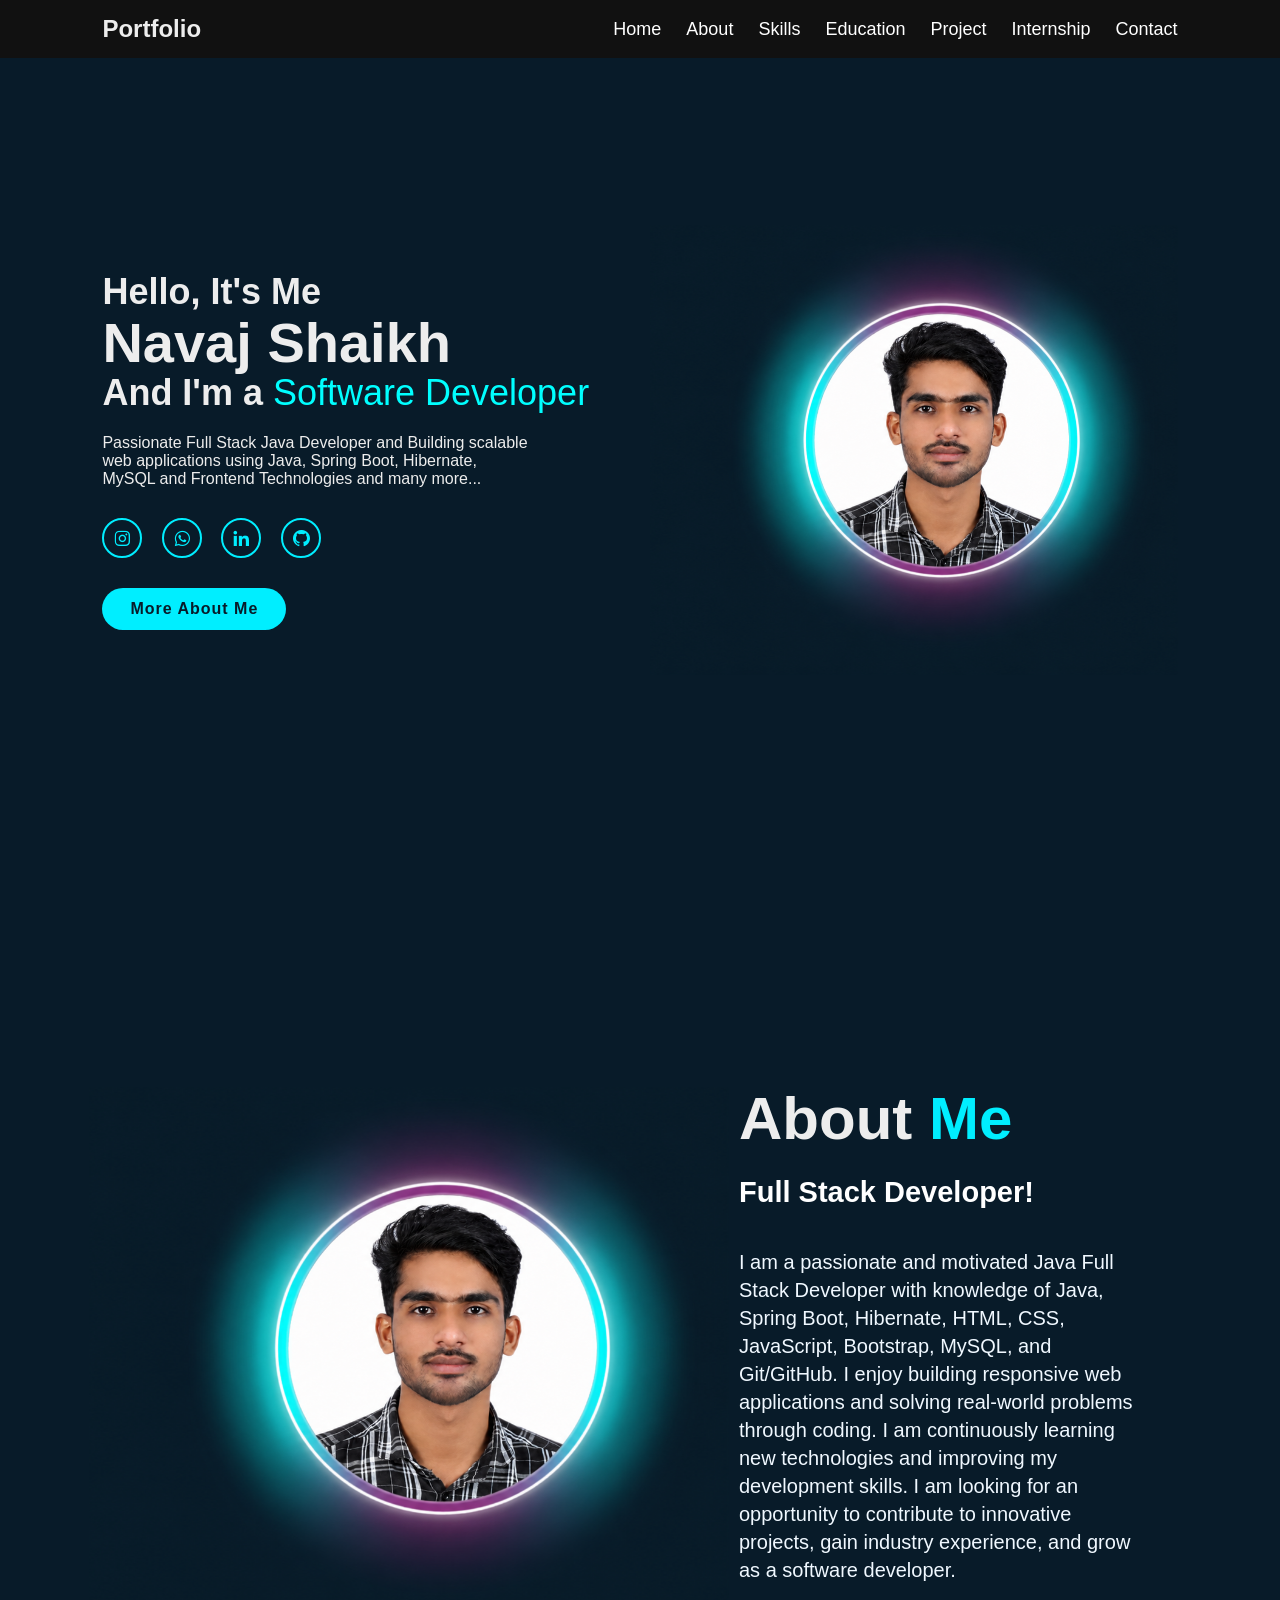
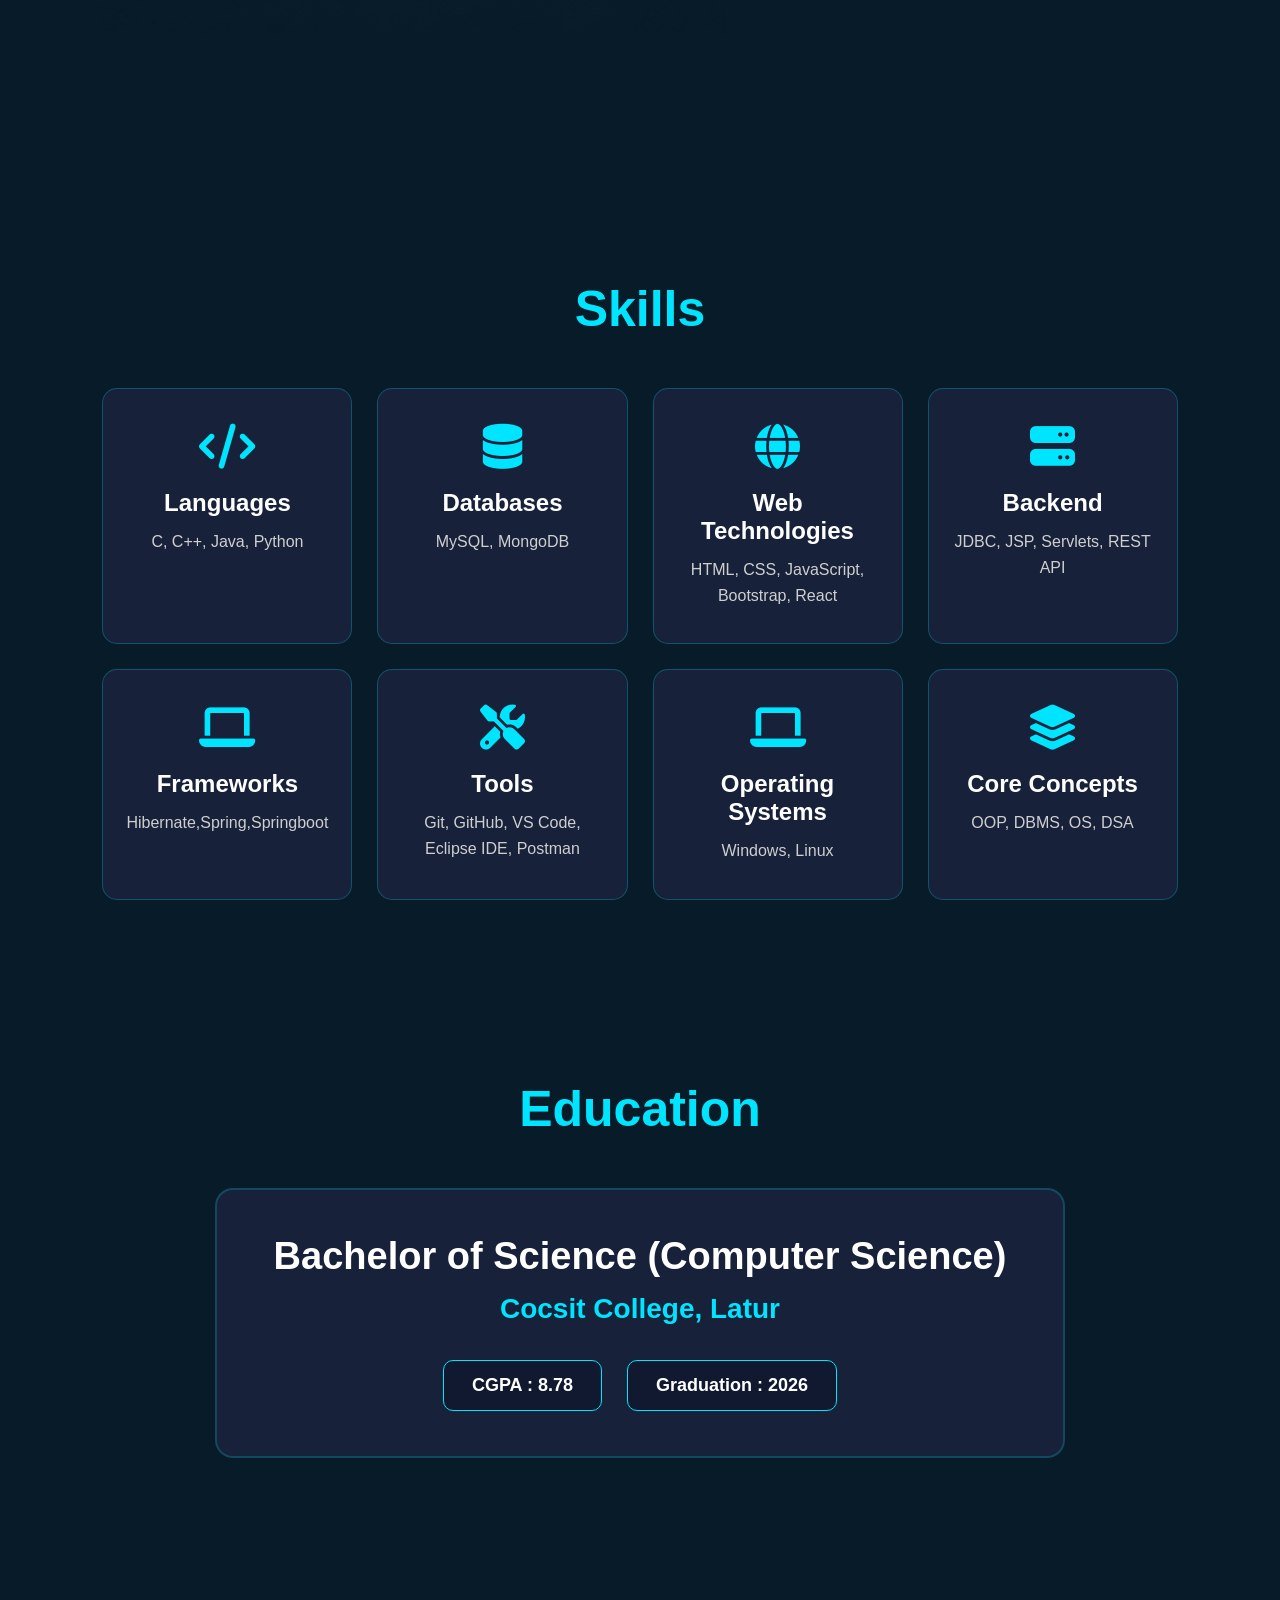
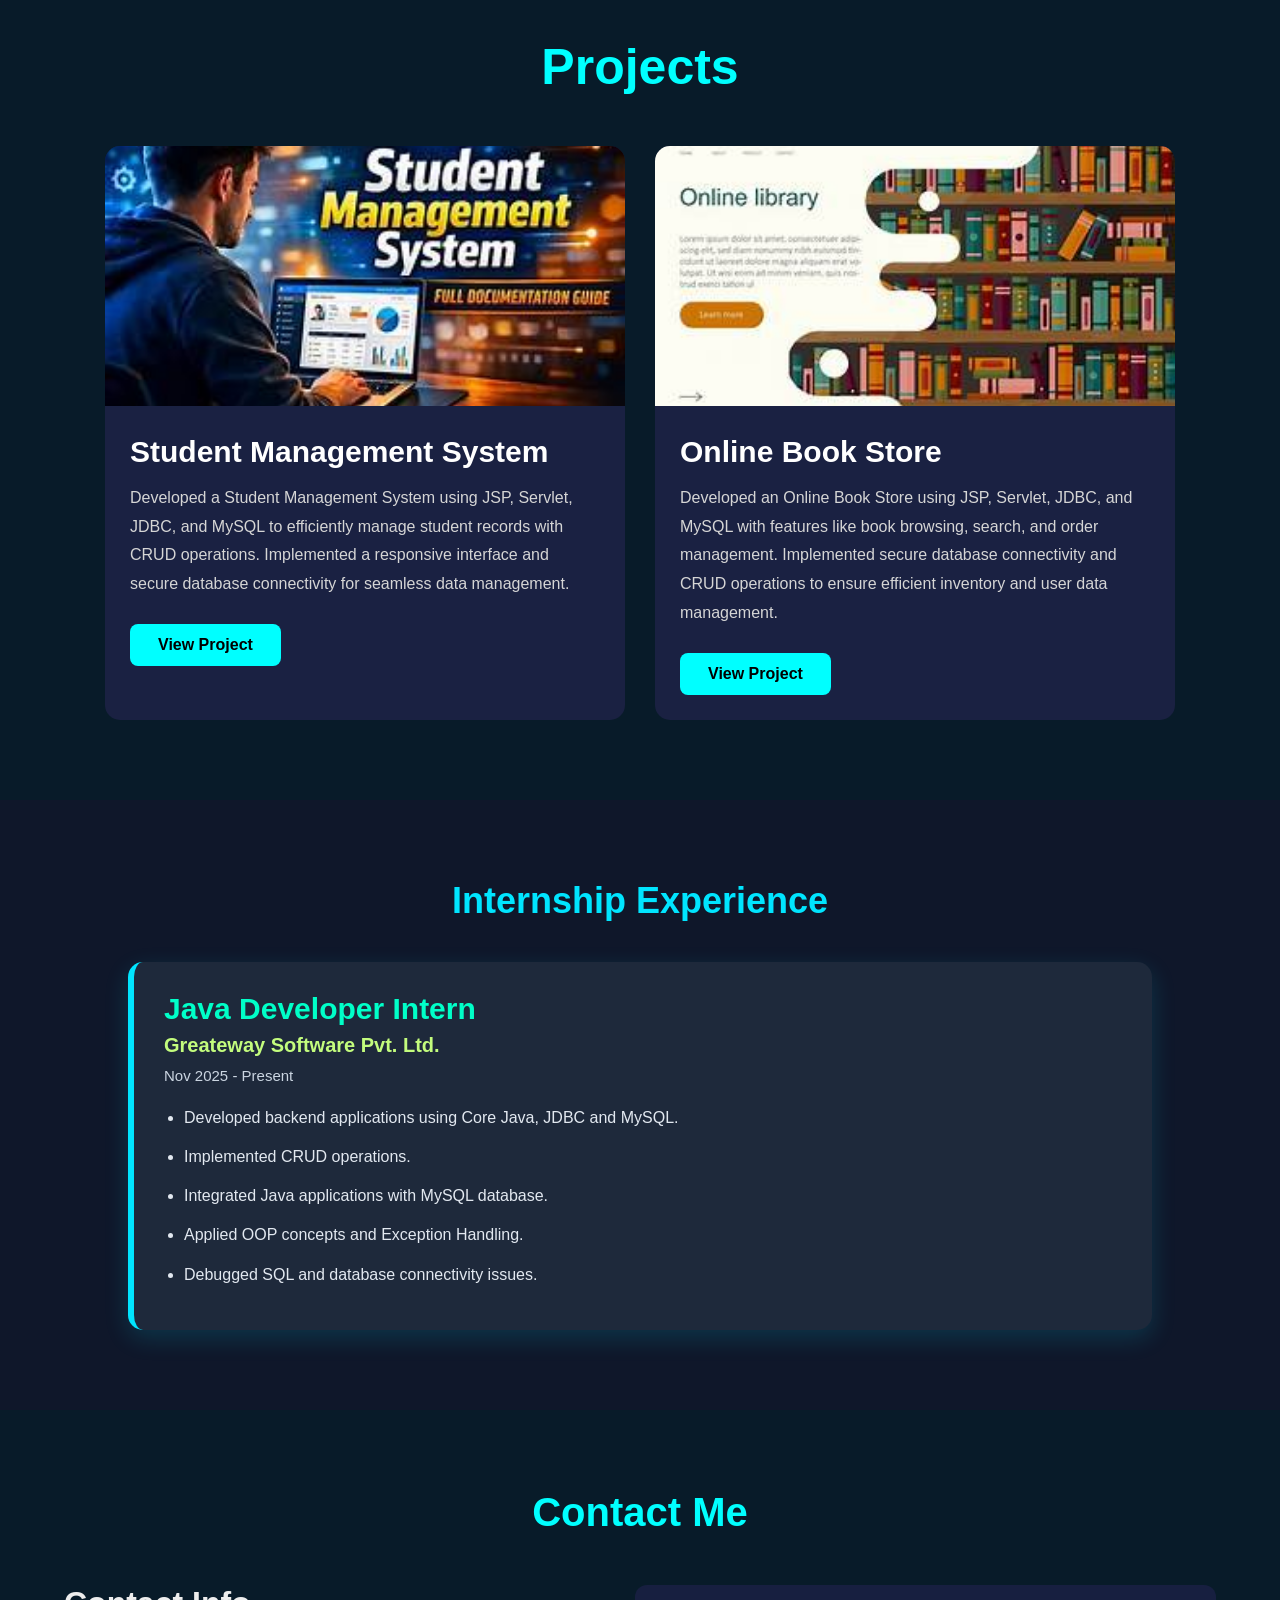
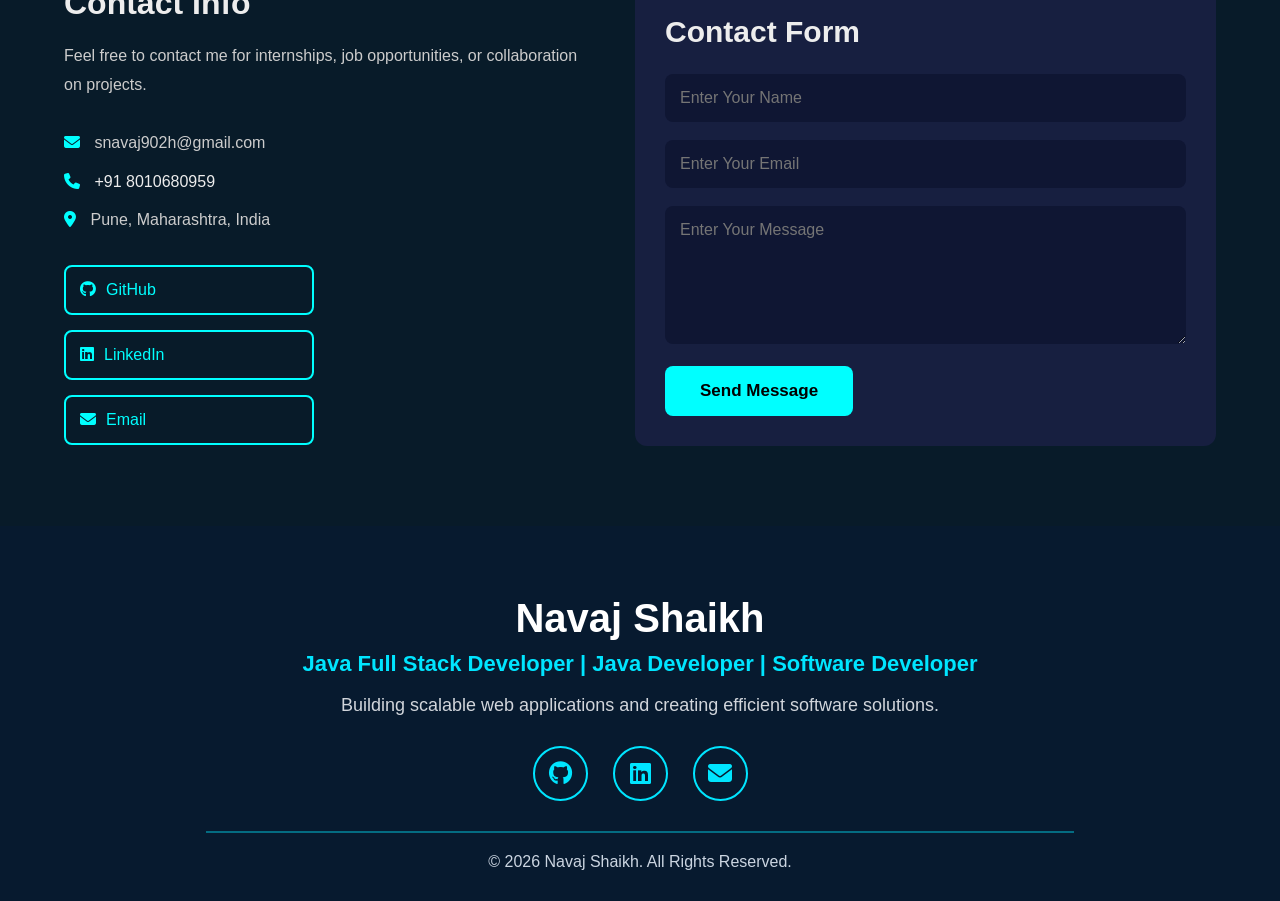
<file: index.html>
<!doctype html>
<html lang="en">
  <head>
    <meta charset="UTF-8" />
    <meta name="viewport" content="width=device-width, initial-scale=1.0" />
    <title>Navaj's Portfolio</title>
    <link rel="stylesheet" href="style.css" />
    <link href='https://unpkg.com/boxicons@2.1.4/css/boxicons.min.css' rel='stylesheet'>

  
<link rel="stylesheet"
href="https://cdnjs.cloudflare.com/ajax/libs/font-awesome/6.5.2/css/all.min.css">
     
  </head>
  <body>
    <header>
    <nav class="navbar">
        <div class="logo">Portfolio</div>

        <input type="checkbox" id="menu-toggle">
        <label for="menu-toggle" class="menu-btn">
             &#9776;
            
        </label>

        <div class="nav-links">
            <a href="#home">Home</a>
            <a href="#about">About</a>
            <a href="#skill">Skills</a>
            <a href="#education">Education</a>
            <a href="#Project">Project</a>
            <a href="#internship">Internship</a>
            <a href="#contact">Contact</a>
        </div>
    </nav>
</header>

    <section class="home">
      <div class="home-content">
        <h3>Hello, It's Me</h3>
        <h1>Navaj Shaikh</h1>
        <h3>And I'm a <span class="text">Software Developer</span></h3>
        <p>
        Passionate Full Stack  Java Developer and Building scalable<br> web applications using
          Java, Spring Boot, Hibernate,<br> MySQL and Frontend Technologies and many more...
        </p>

        <div class="home-sci">
            <a href="https://www.instagram.com/pvtt.navajshk_x/"><i class='bx bxl-instagram'></i></a> 
             <a href="https://wa.me/918010680959" target="_blank"><i class='bx bxl-whatsapp'></i></a> 
              <a href="https://www.linkedin.com/in/navaj-shaikh-4738b9277" target="_blank"><i class='bx bxl-linkedin'></i></i></a> 
               <a href="https://github.com/Navaj-Shaikh-786"><i class='bx bxl-github'></i></a> 
            
        </div>
        <a href="#about" class="btn-box">More About Me</a>
      </div>
      <div class="img"><img class="img" src="bgimg1.png"/></div>
    </section>
    


    <section class="about" id="about">
        <div class="about-img">
           <img class="img1" src="bgimg1.png"> 
        </div>
        <div class="about-text">
            <h2>About <span> Me</span></h2>
            <h4>Full Stack Developer!</h4>
            <p>I am a passionate and motivated Java Full Stack Developer with knowledge of Java, Spring Boot, Hibernate,
               HTML, CSS, JavaScript, Bootstrap, MySQL, and Git/GitHub. I enjoy building responsive web applications and solving real-world problems through coding. I am continuously learning new technologies and improving my development skills. I am looking for an opportunity to contribute to innovative projects, gain industry experience, and grow as a software developer.</p>

        </div>
    </section>

   

<section class="skills" id="skill">

    <h2 class="heading">Skills</h2>

    <div class="skills-container">

        <div class="skill-card">
            <i class="fas fa-code"></i>
            <h3>Languages</h3>
            <p>C, C++, Java, Python</p>
        </div>

        <div class="skill-card">
            <i class="fas fa-database"></i>
            <h3>Databases</h3>
            <p>MySQL, MongoDB</p>
        </div>

        <div class="skill-card">
            <i class="fas fa-globe"></i>
            <h3>Web Technologies</h3>
            <p>HTML, CSS, JavaScript, Bootstrap, React</p>
        </div>

        <div class="skill-card">
            <i class="fas fa-server"></i>
            <h3>Backend</h3>
            <p>JDBC, JSP, Servlets, REST API</p>
        </div>

        <div class="skill-card">
            <i class="fas fa-laptop"></i>
            <h3>Frameworks</h3>
            <p>Hibernate,Spring,Springboot</p>
        </div>

        <div class="skill-card">
            <i class="fas fa-tools"></i>
            <h3>Tools</h3>
            <p>Git, GitHub, VS Code, Eclipse IDE, Postman</p>
        </div>

        <div class="skill-card">
            <i class="fas fa-laptop"></i>
            <h3>Operating Systems</h3>
            <p>Windows, Linux</p>
        </div>

        <div class="skill-card">
            <i class="fas fa-layer-group"></i>
            <h3>Core Concepts</h3>
            <p>OOP, DBMS, OS, DSA</p>
        </div>

    </div>

</section>

<section class="education" id="education">

    <h2 class="heading">Education</h2>

    <div class="education-card">

        <h3>Bachelor of Science (Computer Science)</h3>

        <h4>Cocsit College, Latur</h4>

        <p>
            
        </p>

        <div class="edu-info">
            <span>CGPA : 8.78</span>
            <span>Graduation : 2026</span>
        </div>

    </div>

</section>

<section class="projects" id="Project">

    <h2>Projects</h2>

    <div class="project-container">

        <!-- Project 1 -->
        <div class="project-card">

            <img src="std.jpg" alt="Student Management System">

            <div class="content">

                <h3>Student Management System</h3>

                <p>
                    Developed a Student Management System using JSP, Servlet, JDBC, and MySQL to efficiently manage student records with CRUD operations. Implemented a responsive interface and secure database connectivity for seamless data management.
                </p>

                <a href="#">View Project</a>

            </div>

        </div>

        <!-- Project 2 -->

        <div class="project-card">

            <img src="book.jpg" alt="Online Book Store">

            <div class="content">

                <h3>Online Book Store</h3>

                <p>
                   Developed an Online Book Store using JSP, Servlet, JDBC, and MySQL with features like book browsing, search, and order management. Implemented secure database connectivity and CRUD operations to ensure efficient inventory and user data management.
                </p>

                <a href="#">View Project</a>

            </div>

        </div>

    </div>

</section>

<section id="internship" id="internship">
    <h2 class="section-title">Internship Experience</h2>

    <div class="internship-card">
        <h3>Java Developer Intern</h3>
        <h4>Greateway Software Pvt. Ltd.</h4>
        <p class="date">Nov 2025 - Present</p>

        <ul>
            <li>Developed backend applications using Core Java, JDBC and MySQL.</li>
            <li>Implemented CRUD operations.</li>
            <li>Integrated Java applications with MySQL database.</li>
            <li>Applied OOP concepts and Exception Handling.</li>
            <li>Debugged SQL and database connectivity issues.</li>
        </ul>
    </div>
</section>
<section class="contact" id="contact">
    <h2>Contact Me</h2>

    <div class="contact-container">

        <div class="contact-info">
            <h3>Contact Info</h3>

            <p>Feel free to contact me for internships, job opportunities, or collaboration on projects.</p>

            <div class="info">
             <p><i class="fas fa-envelope"></i>  <span style="margin-left: 10px;">snavaj902h@gmail.com<span></p>
              <span><i class="fas fa-phone"></i> <span style="margin-left: 10px;"> +91 8010680959</span></p>
              <p><i class="fas fa-map-marker-alt"></i>  <span style="margin-left: 10px;"> Pune, Maharashtra, India</span></p>
            </div>

            <div class="social-links">
                <a href="https://github.com/Navaj-Shaikh-786" target="_blank"><i class="fab fa-github"></i><span style="margin-left: 10px;">GitHub<span></span></a>
                <a href="https://www.linkedin.com/in/navaj-shaikh-4738b9277" target="_blank" target="_blank"><i class="fab fa-linkedin"></i><sp style="margin-left: 10px;">LinkedIn<span></span></a>
                <a href=""mailto:snavaj902@gmail.com""><i class="fas fa-envelope"></i><span style="margin-left: 10px;">Email<span></a>
            </div>
        </div>

        <div class="contact-form">
            <h3>Contact Form</h3>

            <form>
                <input type="text" placeholder="Enter Your Name">
                <input type="email" placeholder="Enter Your Email">

                <textarea rows="6" placeholder="Enter Your Message"></textarea>

                <button>Send Message</button>
            </form>
        </div>

    </div>
</section>

<footer class="footer">
    <h2>Navaj Shaikh</h2>

    <p class="footer-role">
        Java Full Stack Developer | Java Developer | Software Developer
    </p>

    <p class="footer-text">
        Building scalable web applications and creating efficient software solutions.
    </p>

    <div class="social-icons">
        <a href="https://github.com/Navaj-Shaikh-786" target="_blank">
            <i class="fab fa-github"></i>
        </a>

        <a href="https://www.linkedin.com/in/navaj-shaikh-4738b9277" target="_blank">
            <i class="fab fa-linkedin"></i>
        </a>

        <a href="mailto:snavaj902@gmail.com">
            <i class="fas fa-envelope"></i>
        </a>
    </div>

    <hr>

    <p class="copyright">
        © 2026 Navaj Shaikh. All Rights Reserved.
    </p>
</footer>






  </body>
</html>
</file>
<file: style.css>
* {
  margin: 0;
  box-sizing: border-box;
  font-family: "poppins", sans-serif;
}

body {
  color: #ededed;
  background: #081b29;
}



.navbar{
    width:100%;
    background:#111;
    display:flex;
    justify-content:space-between;
    align-items:center;
    padding:15px 8%;
    position:fixed;
    top:0;
    left:0;
    z-index:1000;
}

.logo{
    
    font-size:24px;
    font-weight:bold;
}

.nav-links{
    display:flex;
    gap:25px;
}

.nav-links a{
    color:#fff;
    text-decoration:none;
    font-size:18px;
    transition:.3s;
}

.nav-links a:hover{
    color:cyan;
}

#menu-toggle{
    display:none;
}

.menu-btn{
    display:none;
    color:#fff;
    font-size:30px;
    cursor:pointer;
}

/* Responsive */

@media(max-width:768px){

    .menu-btn{
        display:block;
    }

    .nav-links{
        position:absolute;
        top:70px;
        left:0;
        width:100%;
        background:#111;
        flex-direction:column;
        text-align:center;
        display:none;
        padding:20px 0;
    }

    .nav-links a{
        display:block;
        padding:15px 0;
    }

    #menu-toggle:checked~.nav-links{
        display:flex;
    }
}

.home {
  position: relative;
  display: flex;
  min-height: 100vh;
  width: 100vw;
  padding: 80px 8%;
  justify-content: space-between;
  align-items: center;
  gap: 20px;
  flex-wrap: wrap;
}

.home-content {
  max-width: 60vw;
  min-width: 300px;
  flex: 1;
}
.img {
  display: flex;
  max-width: 60vw;
  min-width: 400px;
  height: fit-content;
  flex: 1;
  border: 1px solid balck;
}
.img1 {
  display: flex;
  max-width: 50vw;
  min-width: 400px;
  height: fit-content;
  flex: 1;
  border: 1px solid balck;
  margin-top: 20px;
  margin-left: -39px;
}
.home-content h3 {
  font-size: clamp(1.2rem, 4vw, 36px);
  font-weight: 700;
}

.home-content h1 {
  font-size: clamp(2rem, 6vw, 56px);
  font-weight: 700;
  margin: -3px 0;
}

.text {
  color: cyan;
  font-weight: 300;
}

.home-content p {
  font-size: 16px;
  margin-top: 20px;
}
/* .home-img {
  order: 2;
  flex: 1;
  margin-top: 30px;
  width: 460px;
  display: flex;
  justify-content: center;
  align-items: center;
  height: 300px;
} */
/* .home-img img {
  width: 100%;
  max-width: 390px;
  height: auto;
  display: flex;
  justify-content: center;
  align-items: center;
} */

.home-sci a {
  display: inline-flex;
  justify-content: center;
  align-items: center;
  width: 40px;
  height: 40px;
  background: transparent;
  border: 2px solid #0ef;
  border-radius: 50%;
  font-size: 20px;
  color: #0ef;
  text-decoration: none;
  margin: 30px 15px 30px 0;
}

.home-sci a:hover {
  background: #0ef;
  color: #081b29;
  box-shadow: 0 0 20px #0ef;
}

.btn-box {
  display: inline-block;
  padding: 12px 28px;
  background: #0ef;
  border-radius: 40px;
  font-size: 16px;
  color: #081b29;
  letter-spacing: 1px;
  text-decoration: none;
  font-weight: 600;
}

.btn-box:hover {
  box-shadow:
    0 0 5px cyan,
    0 0 25px cyan,
    0 0 50px cyan,
    0 0 100px cyan;
}

.about {
  position: relative;
  display: flex;
  min-height: 100vh;
  width: 100vw;
  padding: 60px 10%;
  justify-content: space-between;
  align-items: center;
  gap: 10px;
  flex-wrap: wrap;
}

.about-text h2 {
  font-size: 60px;
}

.about-text h2 span {
  color: #0ef;
}

.about-text h4 {
  font-size: 29px;
  font-weight: 600;
  color: #fff;
  line-height: 1.7;
  margin: 15px 0 30px;
}

.about-text p {
  color: aliceblue;
  font-size: 20px;
  line-height: 1.4;
  margin-bottom: 2rem;
}
.about-text {
  max-width: 60vw;
  min-width: 300px;
  flex: 1;
}

.card {
  width: 95vw;
  display: flex;
  flex-wrap: wrap;
  justify-content: center;
  align-items: center;
  text-align: center;
  height: 90%;
  align-items: center;
  background-color: #081b29;
  border: 1px solid blanchedalmond;
  border-radius: 40px;
  box-shadow: 6px 8px 12px 10px;
  margin: 25px;
}
#a1 {
  transition: transform 0.6s;
}
#a1 :hover {
  transform: scale(0.96);
}
@media (max-width: 480px) {
  .hamburger {
    display: block;
  }
  .header {
    position: relative;
    top: 0;
    left: 0;
    width: 100%;
    padding: 10px;
    background: transparent;
    display: flex;
    justify-content: space-between;
    background-color: black;
  }
  .logo {
    position: relative;
    color: #fff;
    text-decoration: none;
  }

  .navbar a {
    display: inline;
    font-size: large;
    color: #ffff;
    text-decoration: none;
    margin-left: 1rem;
  }

  .navbar a:hover {
    color: #0ef;
  }
  .home {
    position: relative;
    width: 100%;
    flex-direction: column;
    text-align: center;
    justify-content: center;
    min-height: 100vh;
    display: flex;
    align-items: center;
    padding: 100px 20px 40px;
  }
  .home-content {
    order: 1;
    max-width: 100%;
    min-width: 0;
  }
  /* .home-img {
    order: 2;
    margin-top: 30px;
    max-width: 450px;
    height: auto;
    flex: 1;
    display: flex;
    justify-content: center;
  } */
}
@media (max-width: 768px) {
  .header {
    position: relative;
    top: 0;
    left: 0;
    width: 100%;
    padding: 10px;
    background: transparent;
    display: flex;
    justify-content: space-between;
    align-items: center;
    background-color: black;
  }
  .logo {
    position: relative;
    color: #fff;
    text-decoration: none;
  }

  .navbar a {
    display: inline;
    font-size: small;
    color: #ffff;
    text-decoration: none;
    margin-left: 1rem;
  }

  .navbar a:hover {
    color: #0ef;
  }
  .home {
    position: relative;
    width: 100%;
    flex-direction: column;
    text-align: center;
    justify-content: center;
    height: 100%;
    display: flex;
    align-items: center;
    padding: 100px 20px 40px;
  }
  .home-content {
    order: 1;
    max-width: 100%;
    min-width: 0;
  }
  /* .home-img {
    order: 2;
    margin-top: 30px;
    width: 300px;
    height: 300px;
  }
  .home-img img {
    width: 100%;
    max-width: 300px;
    height: auto;
    object-fit: cover;
  } */

  .about {
    flex-direction: column;
  }
  
 
}

.skills{
    padding:80px 8%;
}

.heading{
    text-align:center;
    font-size:50px;
    color:#00E5FF;
    margin-bottom:50px;
}

.skills-container{
    display:grid;
    grid-template-columns:repeat(auto-fit,minmax(250px,1fr));
    gap:25px;
}

.skill-card{
    background:#18213a;
    border:1px solid rgba(0,229,255,.25);
    border-radius:15px;
    padding:35px 20px;
    text-align:center;
    transition:.4s;
}

.skill-card:hover{
    transform:translateY(-8px);
    border-color:#00E5FF;
    box-shadow:0 0 20px rgba(0,229,255,.4);
}

.skill-card i{
    font-size:45px;
    color:#00E5FF;
    margin-bottom:20px;
}

.skill-card h3{
    color:#fff;
    font-size:24px;
    margin-bottom:12px;
}

.skill-card p{
    color:#cfcfcf;
    line-height:1.6;
}

.education{
    padding:100px 8%;
    text-align:center;
}

.heading{
    color:#00E5FF;
    font-size:50px;
    margin-bottom:50px;
    font-weight:bold;
}

.education-card{
    max-width:850px;
    margin:auto;
    background:#18213a;
    border:2px solid rgba(0,229,255,.2);
    border-radius:18px;
    padding:45px;
    transition:.4s;
}

.education-card:hover{
    transform:translateY(-8px);
    border-color:#00E5FF;
    box-shadow:0 0 25px rgba(0,229,255,.4);
}

.education-card h3{
    color:#ffffff;
    font-size:38px;
    margin-bottom:15px;
}

.education-card h4{
    color:#00E5FF;
    font-size:28px;
    margin-bottom:20px;
}

.education-card p{
    color:#d8d8d8;
    font-size:18px;
    line-height:1.8;
    margin-bottom:35px;
}

.edu-info{
    display:flex;
    justify-content:center;
    gap:25px;
    flex-wrap:wrap;
}

.edu-info span{
    background:#10192f;
    color:#ffffff;
    border:1px solid #00E5FF;
    padding:14px 28px;
    border-radius:10px;
    font-size:18px;
    font-weight:600;
}

.edu-info span:hover{
    background:#00E5FF;
    color:#000;
    transition:.3s;
}

@media(max-width:768px){

.heading{
    font-size:40px;
}

.education-card{
    padding:30px 20px;
}

.education-card h3{
    font-size:28px;
}

.education-card h4{
    font-size:22px;
}

.edu-info{
    flex-direction:column;
    align-items:center;
}

.edu-info span{
    width:220px;
}
}

.projects{
    width:90%;
    margin:auto;
    padding:80px 0;
 
}

.projects h2{
    text-align:center;
    color:cyan;
    font-size:50px;
    margin-bottom:50px;
}

.project-container{
    display:flex;
    justify-content:center;
    gap:30px;
    flex-wrap:wrap;
}

.project-card{
    width:520px;
    background:#1a2142;
    border-radius:15px;
    overflow:hidden;
    transition:0.3s;
}

.project-card:hover{
    transform:translateY(-8px);
    box-shadow:0 0 20px cyan;
}

.project-card img{
    width:100%;
    height:260px;
    object-fit:cover;
}

.content{
    padding:25px;
}

.content h3{
    color:white;
    font-size:30px;
    margin-bottom:15px;
}

.content p{
    color:#d5d5d5;
    line-height:1.8;
    margin-bottom:25px;
}

.content a{
    display:inline-block;
    text-decoration:none;
    background:cyan;
    color:black;
    padding:12px 28px;
    border-radius:8px;
    font-weight:bold;
}

.content a:hover{
    background:white;
}

@media(max-width:768px){

.project-card{
    width:100%;
}

}
#internship{
    padding:80px 10%;
    background:#0f172a;
}

.section-title{
    text-align:center;
    font-size:36px;
    color:#00e5ff;
    margin-bottom:40px;
}

.internship-card{
    background:#1e293b;
    border-left:6px solid #00e5ff;
    border-radius:15px;
    padding:30px;
    color:#fff;
    box-shadow:0 8px 25px rgba(0,229,255,0.15);
    transition:0.4s ease;
    cursor:pointer;
}

.internship-card:hover{
    transform:translateY(-10px) scale(1.02);
    box-shadow:0 12px 35px rgba(0,229,255,0.5);
    border-left-color:#00ffff;
}

.internship-card h3{
    font-size:30px;
    color:#00ffc8;
    margin-bottom:8px;
}

.internship-card h4{
    color:#c3fc7d;
    font-size:20px;
    margin-bottom:10px;
}

.date{
    color:#cbd5e1;
    font-size:15px;
    margin-bottom:20px;
}

.internship-card ul{
    padding-left:20px;
}

.internship-card ul li{
    margin-bottom:12px;
    color:#e2e8f0;
    line-height:1.7;
    transition:0.3s;
}

.internship-card ul li:hover{
    color:#00ffff;
    transform:translateX(8px);
}

@media(max-width:768px){
    #internship{
        padding:60px 20px;
    }

    .section-title{
        font-size:28px;
    }

    .internship-card h3{
        font-size:24px;
    }

    .internship-card h4{
        font-size:18px;
    }
}




.contact{
    width:90%;
    margin:auto;
    padding:80px 0;
}

.contact h2{
    text-align:center;
    font-size:40px;
    color:cyan;
    margin-bottom:50px;
}

.contact-container{
    display:flex;
    justify-content:space-between;
    gap:50px;
    flex-wrap:wrap;
}

.contact-info{
    flex:1;
    min-width:300px;
}

.contact-info h3{
    font-size:32px;
    margin-bottom:20px;
}

.contact-info p{
    color:#ccc;
    line-height:1.8;
    margin-bottom:15px;
}

.info{
    margin:30px 0;
   
}

.info i{
    color:cyan;
   
}


.social-links{
    display:flex;
    flex-direction:column;
    gap:15px;
}

.social-links a{
    text-decoration:none;
    width: 250px;
    color:cyan;
    border:2px solid cyan;
    padding:14px;
    border-radius:8px;
    transition:.3s;
}

.social-links a:hover{
    background:#78ffd6;
    color:#000;
}

.contact-form{
    flex:1;
    min-width:350px;
    background:#171f40;
    padding:30px;
    border-radius:12px;
}

.contact-form h3{
    font-size:30px;
    margin-bottom:25px;
}

.contact-form input,
.contact-form textarea{
    width:100%;
    margin-bottom:18px;
    padding:15px;
    border:none;
    border-radius:8px;
    background:#0f1633;
    color:white;
    outline:none;
    font-size:16px;
}

.contact-form button{
    background:cyan;
    color:#000;
    border:none;
    padding:15px 35px;
    border-radius:8px;
    cursor:pointer;
    font-size:17px;
    font-weight:bold;
}

.contact-form button:hover{
    background:#55e8bd;
}

@media(max-width:768px){
    .contact-container{
        flex-direction:column;
    }
}

.footer{
    background:#071a2f;
    padding:70px 20px 30px;
    text-align:center;
}

.footer h2{
    color:#ffffff;
    font-size:40px;
    margin-bottom:10px;
}

.footer-role{
    color:#00e5ff;
    font-size:22px;
    font-weight:600;
    margin-bottom:18px;
}

.footer-text{
    color:#d1d5db;
    font-size:18px;
    margin-bottom:30px;
}

.social-icons{
    display:flex;
    justify-content:center;
    gap:25px;
    margin-bottom:30px;
}

.social-icons a{
    width:55px;
    height:55px;
    display:flex;
    align-items:center;
    justify-content:center;
    border:2px solid #00e5ff;
    border-radius:50%;
    color:#00e5ff;
    font-size:24px;
    text-decoration:none;
    transition:.4s;
}

.social-icons a:hover{
    background:#00e5ff;
    color:#071a2f;
    transform:translateY(-8px) scale(1.1);
    box-shadow:0 0 20px #00e5ff;
}

.footer hr{
    width:70%;
    border:1px solid rgba(0,229,255,.4);
    margin:20px auto;
}

.copyright{
    color:#cbd5e1;
    font-size:16px;
}

@media(max-width:768px){
    .footer h2{
        font-size:30px;
    }

    .footer-role{
        font-size:18px;
    }

    .footer-text{
        font-size:16px;
    }

    .social-icons a{
        width:48px;
        height:48px;
        font-size:20px;
    }
}
</file>
